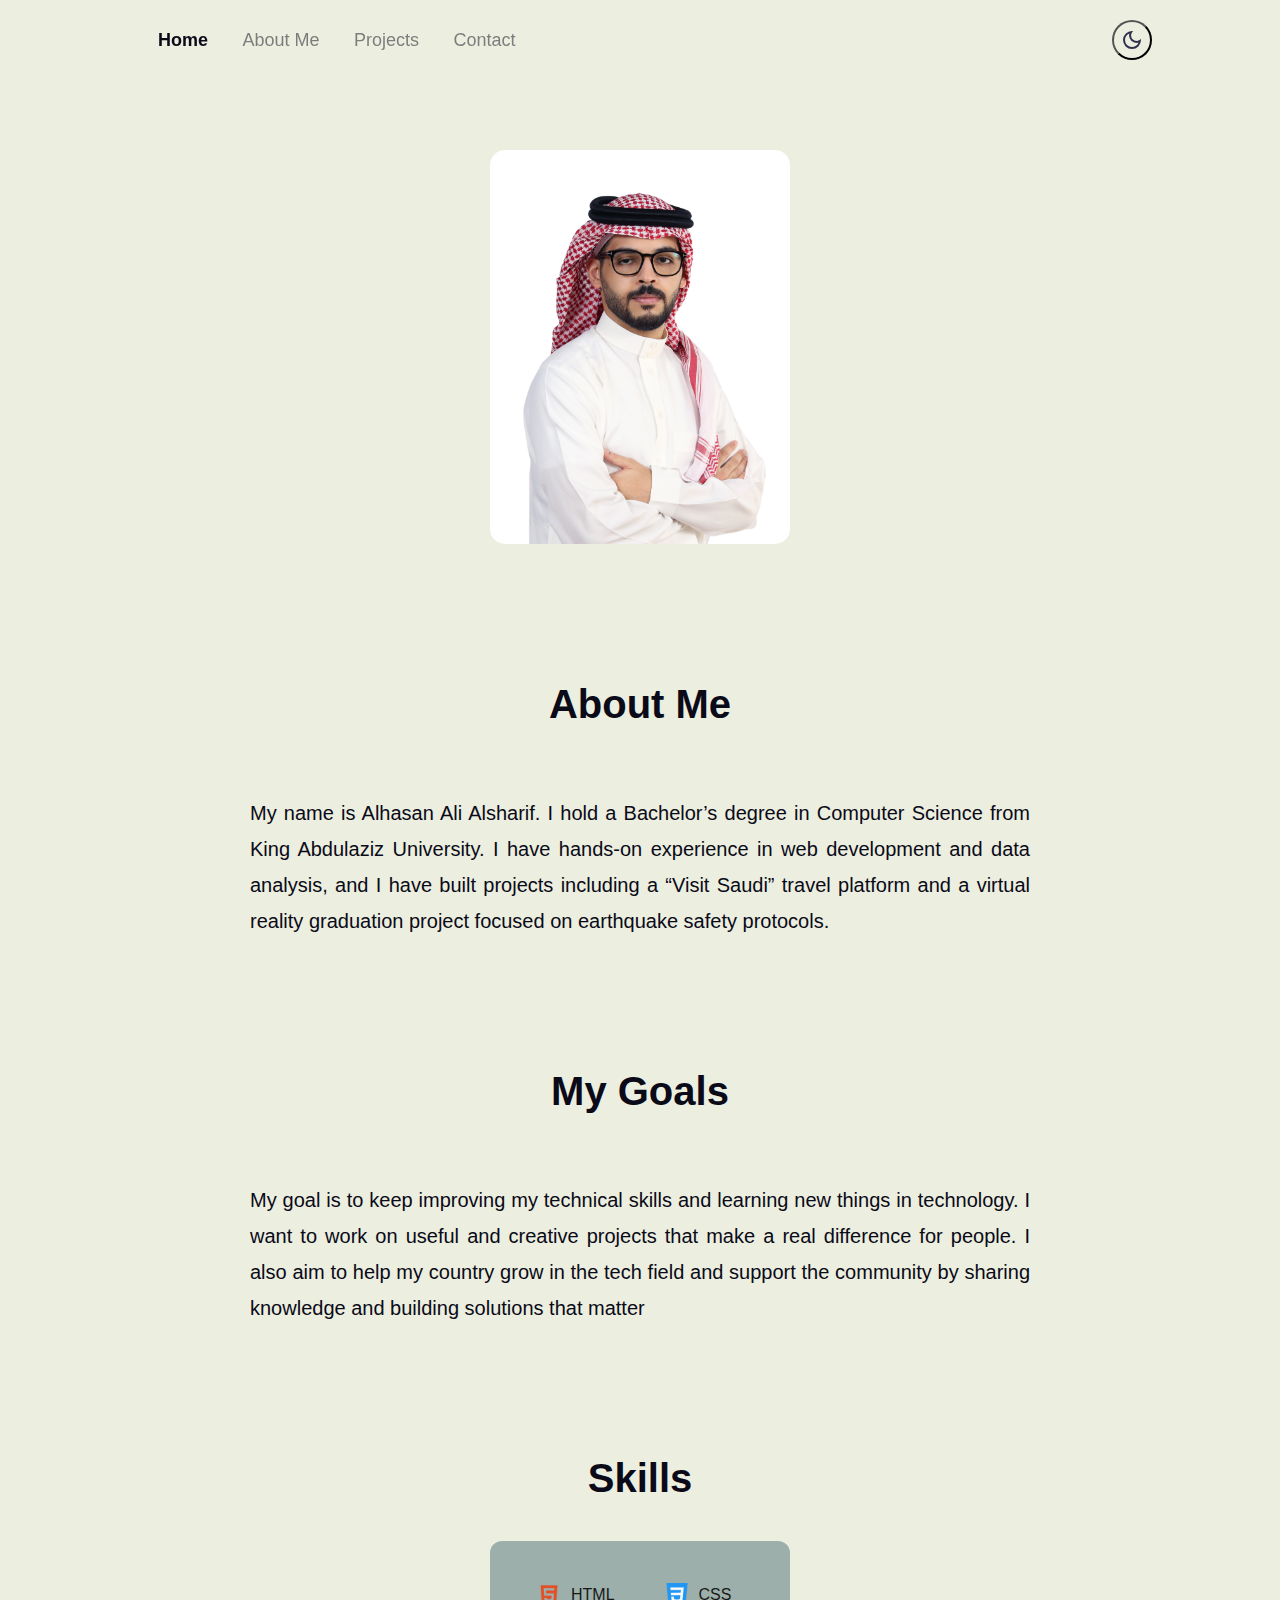
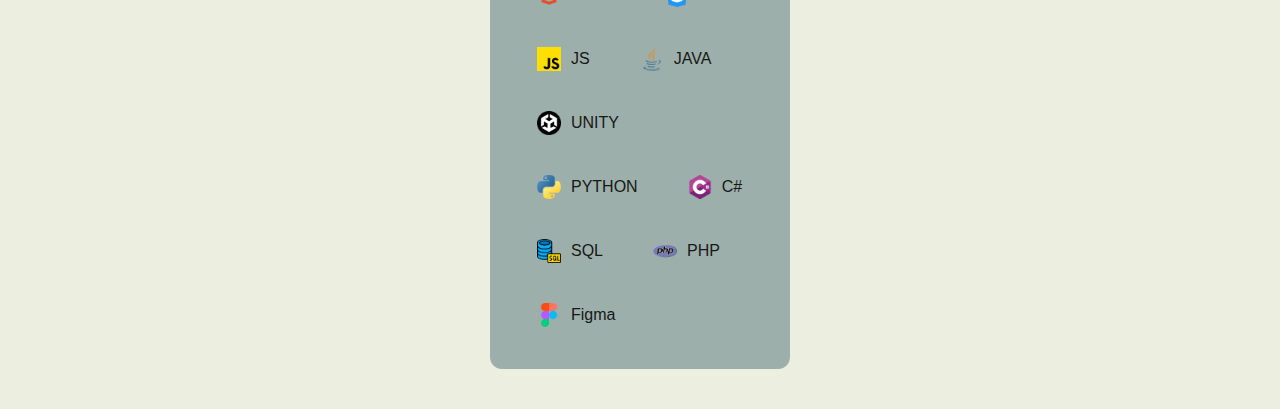
<file: Aboutme.html>
<!DOCTYPE html>
<html lang="en">

<head>
    <meta charset="UTF-8">
    <meta name="viewport" content="width=device-width, initial-scale=1.0">
    <title>About me</title>
    <link rel="stylesheet" href="./style.css">
    <script src="./app.js" defer></script>

</head>

<body>
    <header class="header">
        <nav class="navbar">
            <a class="active" href="./index.html"> Home </a>
            <a href="#"> About Me </a>
            <a href="./project.html"> Projects </a>
            <a href="./contact.html"> Contact </a>
        </nav>
        <div>
            <button id="theme-switcher">
                <img src="./image/dark-mode.svg" alt="dark mode" />
                <img src="./image/light-mode.svg" alt="light-mode" />
            </button>
        </div>
    </header>
    <div class="aboutme-sec">
        <div class="aboutme">

            <div class="photo">
                <img src="./image/alhassan.JPG" alt="Alhassan Ali Alshareef" />
            </div>

            <br>

            <div class="h4-title">
                About Me
            </div>
            <div class="mt-2">
                <br>
                <p>
                    My name is Alhasan Ali Alsharif. I hold a Bachelor’s degree in Computer Science from King
                    Abdulaziz University. I have hands-on experience in web development and data analysis, and I
                    have built projects including a “Visit Saudi” travel platform and a virtual reality graduation
                    project focused on earthquake safety protocols.
                </p>
            </div>


            <div class="h4-title">
                My Goals
            </div>
            <div class="mt-2">
                <br>
                <p>
                    My goal is to keep improving my technical skills and learning new things in technology. I want
                    to work on useful and creative projects that make a real difference for people. I also aim to
                    help my country grow in the tech field and support the community by sharing knowledge and
                    building solutions that matter
                </p>
            </div>
            <div class="h4-title">
                Skills
            </div>
            <div class='skills'>
                <div class='skills-row'>
                    <div class="item"><img src="./image/html-5.png" /> HTML </div>
                    <div class="item"><img src="./image/css-3.png" /> CSS </div>
                    <div class="item"><img src="./image/js.png" /> JS </div>
                    <div class="item"><img src="./image/java.png" /> JAVA </div>
                    <div class="item"><img src="./image/unity.png" /> UNITY </div>
                    <div class="item"><img src="./image/python.png" /> PYTHON </div>
                    <div class="item"><img src="./image/c-sharp.png" /> C# </div>
                    <div class="item"><img src="./image/database.png" /> SQL </div>
                    <div class="item"><img src="./image/php.png" /> PHP </div>
                    <div class="item"><img src="./image/figma.png" /> Figma </div>

                </div>
            </div>

        </div>
    </div>




</body>

</html>
</file>
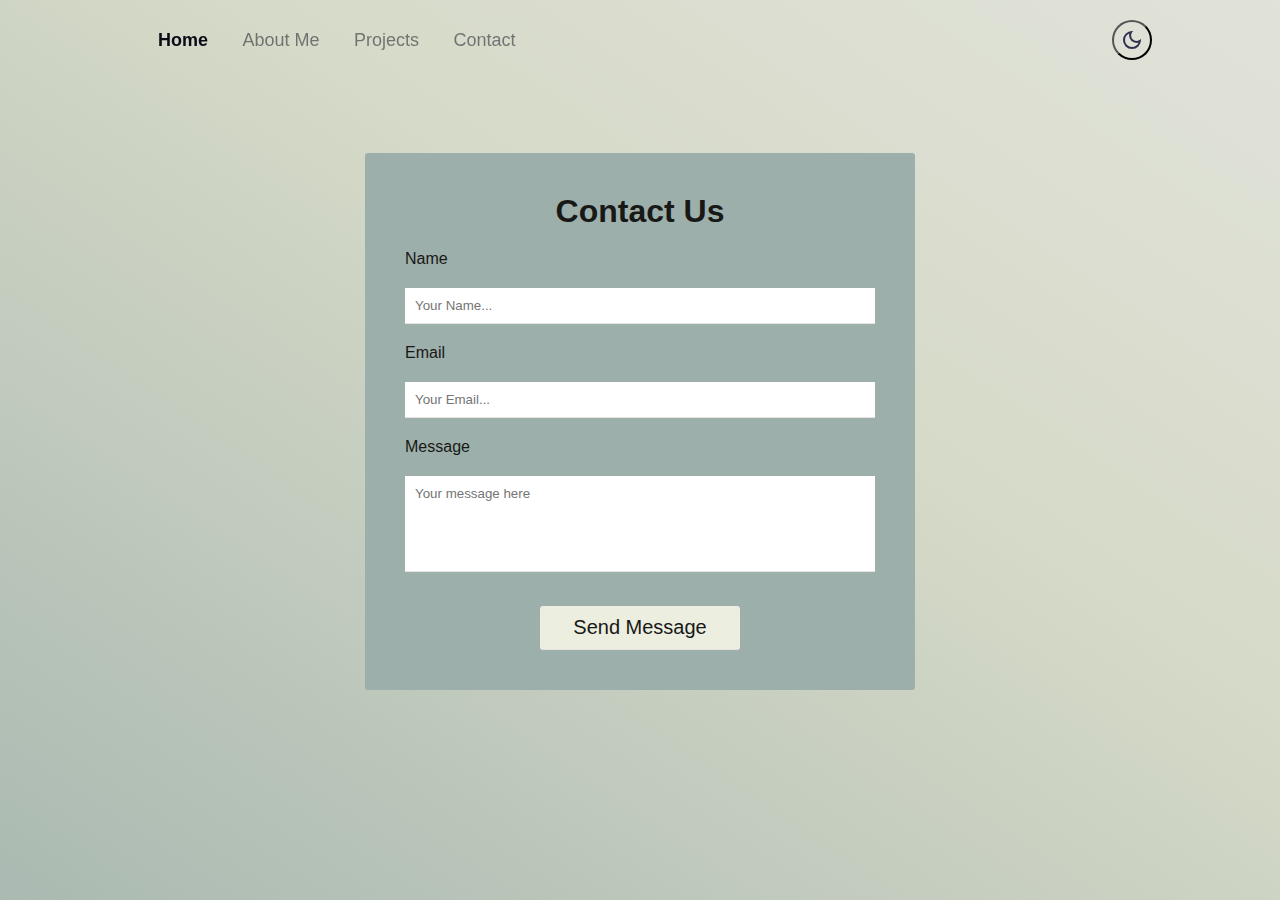
<file: contact.html>
<!DOCTYPE html>
<html lang="en">

<head>
    <meta charset="UTF-8">
    <meta name="viewport" content="width=device-width, initial-scale=1.0">
    <title>Contact</title>
    <link rel="stylesheet" href="./style.css">
    <script src="./app.js" defer></script>
</head>

<body class="gradient-background">
    <header class="header">
        <nav class="navbar">
            <a class="active" href="./index.html"> Home </a>
            <a href="./Aboutme.html"> About Me </a>
            <a href="./project.html"> Projects </a>
            <a href="#"> Contact </a>
        </nav>
        <div>
            <button id="theme-switcher">
                <img src="./image/dark-mode.svg" alt="dark mode" />
                <img src="./image/light-mode.svg" alt="light-mode" />
            </button>
        </div>
    </header>
    <section>
        <div id="all">
            <!-- https://stackoverflow.com/questions/8664486/javascript-code-to-stop-form-submission -->
            <form id="contactForm" action="https://getform.io/f/apjzxqza" method="POST"
                onsubmit="event.preventDefault(); validatForm()">
                <h1> Contact Us </h1>

                <label for="name"> Name </label>
                <input type="text" id="name" name="name" placeholder="Your Name...">
                <small class="error"> </small>

                <label for="email"> Email </label>
                <input type="text" id="email" name="email" placeholder="Your Email...">
                <small class="error"> </small>

                <label for="message"> Message </label>
                <textarea id="message" name="message" rows="5" placeholder="Your message here" required></textarea>
                <small class="error"> </small>

                <div class="center">
                    <input type="submit" value=" Send Message ">
                    <small class="error"> </small>

                    <p id="success"></p>
                </div>
            </form>


        </div>
    </section>
</body>

</html>
</file>
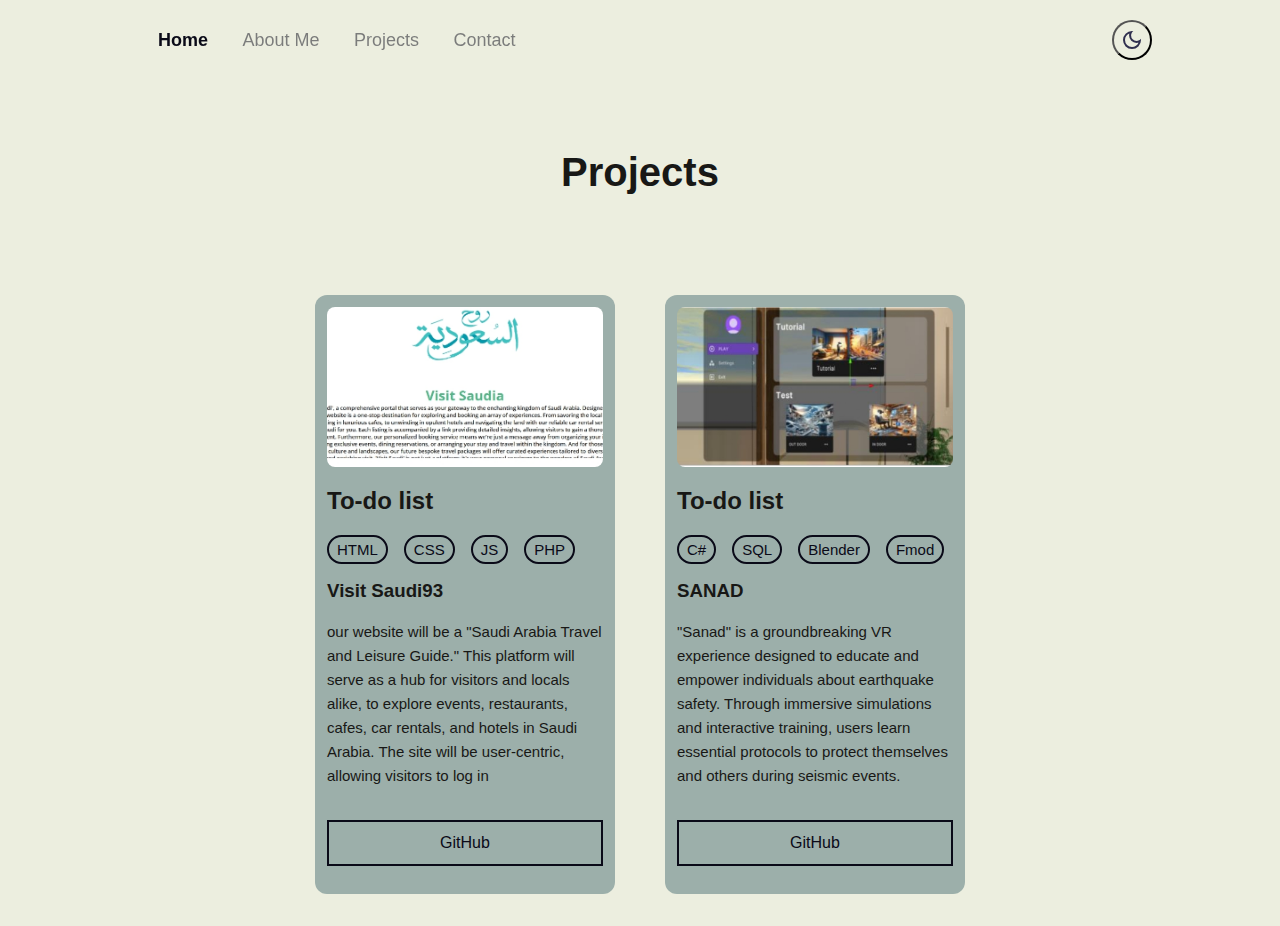
<file: project.html>
<!DOCTYPE html>
<html lang="en">

<head>
    <meta charset="UTF-8">
    <meta name="viewport" content="width=device-width, initial-scale=1.0">
    <title>project</title>
    <link rel="stylesheet" href="./style.css">
    <script src="./app.js" defer></script>
</head>

<body>
    <header class="header">
        <nav class="navbar">
            <a class="active" href="./index.html"> Home </a>
            <a href="./Aboutme.html"> About Me </a>
            <a href="#"> Projects </a>
            <a href="./contact.html"> Contact </a>
        </nav>
        <div>
            <button id="theme-switcher">
                <img src="./image/dark-mode.svg" alt="dark mode" />
                <img src="./image/light-mode.svg" alt="light-mode" />
            </button>
        </div>
    </header>


<h1 class="projects-title">Projects</h1>

    <div class='projects-row'>

        <div class='project-card'>
            <div class='project-thumbnail'>
                <img src="./image/visitsaudi93 (1).jpg" alt='project-1' />
            </div>
            <div class='card-body'>
                <div class='project-title'>
                    <h2>To-do list</h2>
                </div>
                <div class='chip-row'>
                    <div class='chip'>HTML</div>
                    <div class='chip'>CSS</div>
                    <div class='chip'>JS</div>
                    <div class='chip'>PHP</div>
                </div>
                <div class='project-description'>
                    <h3> Visit Saudi93 </h3>
                    <br>
                    <p>
                        our website will be a "Saudi Arabia Travel and Leisure Guide." This platform will serve as a
                        hub
                        for visitors and locals alike, to explore events, restaurants, cafes, car rentals, and
                        hotels in
                        Saudi Arabia. The site will be user-centric, allowing visitors to log in
                    </p>
                </div>
                <div class='cta'>
                    <a class='button' href='https://github.com/alhassan-alshareef/Visitsaudi93'>GitHub</a>
                </div>
            </div>
        </div>


        <div class='project-card'>
            <div class='project-thumbnail'>
                <img src="./image/sanadd.jpg" alt='project-1' />
            </div>
            <div class='card-body'>
                <div class='project-title'>
                    <h2>To-do list</h2>
                </div>
                <div class='chip-row'>
                    <div class='chip'>C#</div>
                    <div class='chip'>SQL</div>
                    <div class='chip'>Blender</div>
                    <div class='chip'>Fmod</div>
                </div>
                <div class='project-description'>
                    <h3> SANAD </h3>
                    <br>
                    <p>
                        "Sanad" is a groundbreaking VR experience designed to educate and empower individuals about
                        earthquake safety. Through immersive simulations and interactive training, users learn
                        essential
                        protocols to protect themselves and others during seismic events.
                    </p>
                </div>
                <div class='cta'>
                    <a class='button git-button' href='https://github.com/alhassan-alshareef/SANAD'>GitHub</a>
                </div>
            </div>
        </div>

    </div>

    <footer>

    </footer>

</body>

</html>
</file>
<file: style.css>
:root {
  --gradient-bg: linear-gradient(214deg, #ebebeb, #d6dac8, #9cafaa);
  --base-color: #eceedf;
  --primary-color: #0a0a18;
  --secondary-color: #181816;
  --social-icon: #0a0a18;
  --secondary-social-icon: #fff;
  --image-shadow: rgba(0, 0, 0, 0.25);
  --theme-bg: #eceedf;
  --theme-border: #bdbeb2;
  --box: #9CAFAA;
}

.darkmode {
  --gradient-bg: linear-gradient(281deg, #19183b, #000000, #0b1d51);
  --base-color: #181816;
  --primary-color: #ffffff;
  --secondary-color: #fdfdfc;
  --social-icon: #babac4;
  --secondary-social-icon: #0a0a18;
  --image-shadow: rgba(255, 255, 255, 0.75);
  --theme-bg: #2f302d;
  --theme-border: #474743;
  --box: #37353E;
}

#theme-switcher {
  height: 40px;
  width: 40px;
  padding: 0;
  border-radius: 50%;
  /* https://www.w3schools.com/css/css3_variables.asp*/
  background-color: var(--base-variant);
  display: flex;
  justify-content: center;
  align-items: center;
}

#theme-switcher img {
  fill: var(--primary-color);
}

/* https://developer.mozilla.org/en-US/docs/Web/CSS/:first-child */
#theme-switcher img:last-child {
  display: none;
}

.darkmode #theme-switcher img:first-child {
  display: none;
}

.darkmode #theme-switcher img:last-child {
  display: block;
}


* {
  margin: 0;
  padding: 0;
  box-sizing: border-box;
  font-family: sans-serif;
}

body {
  background-color: var(--base-color);
}

.header {
  position: fixed;
  top: 0;
  left: 0;
  width: 100%;
  padding: 20px 10%;
  background: transparent;
  justify-content: space-between;
  align-items: center;
  display: flex;
  z-index: 100;
}

.navbar a {
  display: inline-block;
  font-size: 18px;
  color: var(--primary-color);
  text-decoration: none;
  font-weight: 500;
  margin-left: 30px;
  transition: 0.3s;
  opacity: 0.5;
}

.navbar a.active {
  opacity: 1;
  font-weight: 700;
}

.navbar a:hover {
  opacity: 0.8;
  color: var(--primary-color);
  transition: 0.3s;
}

.home {
  display: flex;
  justify-content: center;
  align-items: center;
  width: 100%;
  height: 100vh;
  padding: 0 40px;
  gap: 80px;
}

.intro {
  max-width: 600px;
}

.intro h3 {
  font-size: 30px;
  font-weight: 700;
  color: var(--secondary-color);
}

.intro h1 {
  color: var(--primary-color);
  text-align: start;
  font-size: 50px;
  font-weight: 700;
  margin: 5px 0;
}

.intro p {
  font-size: 18px;
  color: var(--secondary-color);
  line-height: 1.4;
}

.social a {
  display: inline-flex;
  justify-content: center;
  align-items: center;
  width: 40px;
  height: 40px;
  background: transparent;
  border: 2px solid var(--social-icon);
  border-radius: 50%;
  font-size: 20px;
  color: var(--social-icon);
  text-decoration: none;
  margin: 30px 15px 30px 0;
  transition: all 0.3s;
}

.social a:hover {
  background: var(--social-icon);
  color: var(--secondary-social-icon);
  box-shadow: 0 0 20px var(--social-icon);
  transition: all 0.3s;
}

.home .photo img {
  width: 300px;
  height: auto;
  border-radius: 15px;
  transition: all 0.2s linear;
}

.home .photo img:hover {
  transform: scale(1.1, 1.1);
  box-shadow: 0 10px 20px var(--image-shadow);
}

.switch-mode {
  border-radius: 50%;
  padding: 5px;
  border: 1px solid var(--theme-border);
  background-color: var(--theme-bg);
}

.btn-box {
  display: inline-flex;
  padding: 12px 28px;
  justify-content: center;
  align-items: center;
  background: transparent;
  border: 2px solid var(--social-icon);
  border-radius: 40px;
  font-size: 20px;
  color: var(--social-icon);
  text-decoration: none;
  margin: 30px 15px 30px 0;
  transition: all 0.3s;
}

.btn-box:hover {
  background: var(--social-icon);
  color: var(--secondary-social-icon);
  box-shadow: 0 0 20px var(--social-icon);
  transition: all 0.3s;
}


/*https://animated-gradient-background-generator.netlify.app/*/

.gradient-background {
  background: var(--gradient-bg);
  background-size: 180% 180%;
  animation: gradient-animation 18s ease infinite;
}

@keyframes gradient-animation {
  0% {
    background-position: 0% 50%;
  }

  50% {
    background-position: 100% 50%;
  }

  100% {
    background-position: 0% 50%;
  }
}

#message {
  width: 100;
  height: 100;
}

form {
  max-width: 550px;
  width: 90%;
  background: var(--box);
  color: var(--secondary-color);
  margin: 17vh auto 0 auto;
  padding: 40px;
  border-radius: 3px;
  box-sizing: border-box;
}

h1 {
  margin: 0;
  text-align: center;
  color: var(--secondary-color);
}

label {
  display: block;
  margin: 20px 0;
}

input,
textarea {
  width: 100%;
  padding: 10px;
  box-sizing: border-box;
  outline: none;
  resize: none;
  border: none;
  border-bottom: 1px solid #e9e0e0;
}

.center {
  text-align: center;
}

input[type="submit"] {
  margin-top: 30px;
  width: 90%;
  max-width: 200px;
  background: var(--base-color);
  color: var(--secondary-color);
  font-size: 20px;
  cursor: pointer;
  border-radius: 3px;
}

.error {
  color: red;
}

.error-border {
  border-bottom: 1px solid red;
}

#success {
  color: #28A745;
}


.contactsocial {
  display: flex;
  justify-content: center;
  margin-top: 30px;
}

.contactsocial a {
  display: inline-flex;
  justify-content: center;
  align-items: center;
  width: 40px;
  height: 40px;
  background: transparent;
  border: 2px solid var(--social-icon);
  border-radius: 50%;
  font-size: 20px;
  color: var(--social-icon);
  text-decoration: none;
  margin: 30px 15px 30px 0;
  transition: all 0.3s;
}

.contactsocial a:hover {
  background: var(--social-icon);
  color: var(--secondary-social-icon);
  box-shadow: 0 0 20px var(--social-icon);
  transition: all 0.3s;
}

.projects-title {
  text-align: center;
  font-size: 40px;
  margin-bottom: 30px;
  color: var(--secondary-color);
  ;
  margin: 150px 0 30px;
  font-weight: bold;
}

.projects-row {
  display: flex;
  justify-content: center;
  align-items: start;
  gap: 50px;
  flex-wrap: wrap;
  margin: 100px 0 32px 0
}

.project-card {
  background: var(--box);
  color: var(--secondary-color);
  border-radius: 12px;
  padding: 12px;
  max-width: 300px;
  overflow: hidden;
  transition: all 0.2s linear;
}

.project-card:hover {
  transform: scale(1.03);
  box-shadow: 0 10px 10px var(--image-shadow);
}


.project-thumbnail img {
  width: 100%;
  height: 160px;
  object-fit: cover;
  border-radius: 8px;
}

.card-body {
  margin: 16px 0
}

.project-title {
  font-family: inter, Helvetica, "Open Sans", sans-serif;
  font-weight: 700;
}

.chip-row {
  margin: 12px 0;
  display: flex;
  gap: 8px;
  align-items: center;
  flex-wrap: wrap;
  color: var(--primary-color)
}

.chip {
  display: inline-flex;
  padding: 4px 8px;
  justify-content: center;
  align-items: center;
  background: transparent;
  border: 2px solid var(--social-icon);
  border-radius: 40px;
  font-size: 15px;
  color: var(--social-icon);
  text-decoration: none;
  margin: 8px 8px 0 0;
  transition: all 0.3s;
}

.chip:hover {
  background: var(--social-icon);
  color: var(--secondary-social-icon);
  box-shadow: 0 0 20px var(--social-icon);
  transition: all 0.3s;
}

.project-description {
  margin: 16px 0
}

.project-description p {
  font-family: inter, Helvetica, "Open Sans", sans-serif;
  font-size: 15px;
  line-height: 1.6;
}

.cta {
  margin: 32px 0 0;
}

.button {
  display: block;
  text-align: center;
  justify-content: center;
  padding: 12px 8px;
  border: 2px solid var(--social-icon);
  color: var(--social-icon);
  background: transparent;
  cursor: pointer;
  text-decoration: none;
  font-family: inter, Helvetica, "Open Sans", sans-serif;
  transition: all .3s;
}

.button:hover {
  background: var(--social-icon);
  color: var(--secondary-social-icon);
  box-shadow: 0 0 20px var(--social-icon);
  transition: all 0.3s;
}




.aboutme {
  padding-right: 15px;
  padding-left: 15px;
  margin-right: auto;
  margin-left: auto;
}

.aboutme-sec {
  margin-top: 30px;
  padding: 120px 40px 40px;

}

.aboutme-sec .photo img {
  width: 300px;
  height: auto;
  border-radius: 15px;
  transition: all 0.2s linear;
  display: block;
  margin: 0 auto;
}

.aboutme-sec .photo img:hover {
  transform: scale(1.1, 1.1);
  box-shadow: 0 10px 20px var(--image-shadow);
}

.h4-title {
  color: var(--primary-color);
  font-weight: bold;
  font-size: 2.5rem;
  text-align: center;
  padding: 120px 40px 40px;
}

.mt-2 p {
  font-family: Arial;
  font-size: 20px;
  color: var(--primary-color);
  line-height: 1.8;
  text-align: justify;
  max-width: 800px;
  margin: 0 auto;
  padding: 10px;
}


.skills {
  background: var(--box);
  color: var(--secondary-color);
  border-radius: 12px;
  padding: 12px;
  max-width: 300px;
  overflow: hidden;
  margin: 0 auto;
  transition: all 0.2s linear;
}

.skills:hover {
  transform: scale(1.03);
  box-shadow: 0 10px 10px var(--image-shadow);
}


.skills-row {
  display: flex;
  flex-wrap: wrap;
  gap: 20px;
  justify-content: start;
  padding: 20px;
}

.item {
  display: flex;
  align-items: center;
  gap: 10px;
  padding: 10px 15px;
  color: var(--secondary-color);
  font-size: 16px;

}

.item img {
  width: 24px;
  height: 24px;
}
</file>
